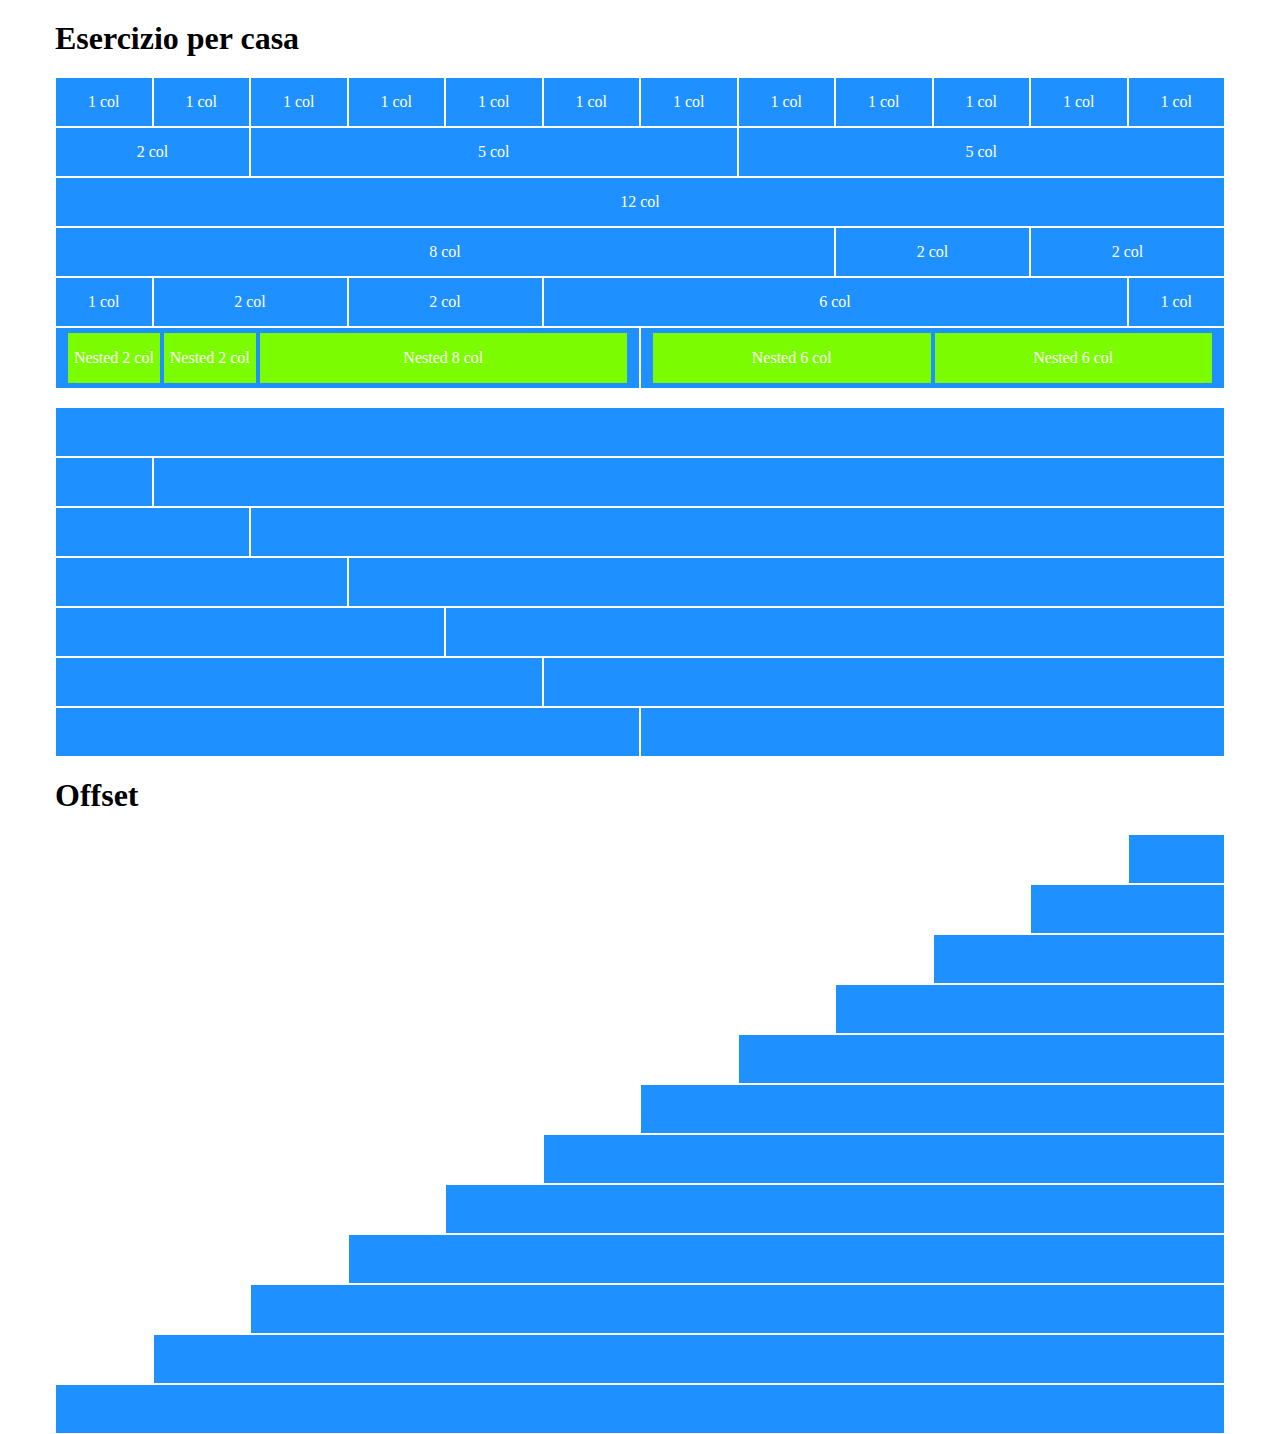
<file: index.html>
<!DOCTYPE html>
<html lang="en">
<head>
    <meta charset="UTF-8">
    <meta http-equiv="X-UA-Compatible" content="IE=edge">
    <meta name="viewport" content="width=device-width, initial-scale=1.0">
    <title>12Bool</title>

    <link rel="stylesheet" href="./css/12bool.css">
    <link rel="stylesheet" href="./css/style.css">
</head>

<body>
    <div class="container">
        <h1>Esercizio per casa</h1>
        <div class="row">
            <div class="col-xs-1 col-sm-1 col-md-1 col-lg-1 box blue">1 col</div>
            <div class="col-xs-1 col-sm-1 col-md-1 col-lg-1 box blue">1 col</div>
            <div class="col-xs-1 col-sm-1 col-md-1 col-lg-1 box blue">1 col</div>
            <div class="col-xs-1 col-sm-1 col-md-1 col-lg-1 box blue">1 col</div>
            <div class="col-xs-1 col-sm-1 col-md-1 col-lg-1 box blue">1 col</div>
            <div class="col-xs-1 col-sm-1 col-md-1 col-lg-1 box blue">1 col</div>
            <div class="col-xs-1 col-sm-1 col-md-1 col-lg-1 box blue">1 col</div>
            <div class="col-xs-1 col-sm-1 col-md-1 col-lg-1 box blue">1 col</div>
            <div class="col-xs-1 col-sm-1 col-md-1 col-lg-1 box blue">1 col</div>
            <div class="col-xs-1 col-sm-1 col-md-1 col-lg-1 box blue">1 col</div>
            <div class="col-xs-1 col-sm-1 col-md-1 col-lg-1 box blue">1 col</div>
            <div class="col-xs-1 col-sm-1 col-md-1 col-lg-1 box blue">1 col</div>
        </div>

        <div class="row">
            <div class="col-xs-2 col-sm-2 col-md-2 col-lg-2 box blue">2 col</div>
            <div class="col-xs-5 col-sm-5 col-md-5 col-lg-5 box blue">5 col</div>
            <div class="col-xs-5 col-sm-5 col-md-5 col-lg-5 box blue">5 col</div>
        </div>

        <div class="row">
            <div class="col-xs-12 col-sm-12 col-md-12 col-lg-12 box blue">12 col</div>
        </div>

        <div class="row">
            <div class="col-xs-8 col-sm-8 col-md-8 col-lg-8 box blue">8 col</div>
            <div class="col-xs-2 col-sm-2 col-md-2 col-lg-2 box blue">2 col</div>
            <div class="col-xs-2 col-sm-2 col-md-2 col-lg-2 box blue">2 col</div>
        </div>

        <div class="row">
            <div class="col-xs-1 col-sm-1 col-md-1 col-lg-1 box blue">1 col</div>
            <div class="col-xs-2 col-sm-2 col-md-2 col-lg-2 box blue">2 col</div>
            <div class="col-xs-2 col-sm-2 col-md-2 col-lg-2 box blue">2 col</div>
            <div class="col-xs-6 col-sm-6 col-md-6 col-lg-6 box blue">6 col</div>
            <div class="col-xs-1 col-sm-1 col-md-1 col-lg-1 box blue">1 col</div>
        </div>

        <div class="row">
            <div class="col-xs-6 col-sm-6 col-md-6 col-lg-6 box blue lasted">
                <div class="col-xs-2 col-sm-2 col-md-2 col-lg-2 box green">Nested 2 col</div>
                <div class="col-xs-2 col-sm-2 col-md-2 col-lg-2 box green">Nested 2 col</div>
                <div class="col-xs-8 col-sm-8 col-md-8 col-lg-8 box green">Nested 8 col</div>
            </div>

            <div class="col-xs-6 col-sm-6 col-md-6 col-lg-6 box blue lasted">
                <div class="col-xs-6 col-sm-6 col-md-6 col-lg-6 box green">Nested 6 col</div>
                <div class="col-xs-6 col-sm-6 col-md-6 col-lg-6 box green">Nested 6 col</div>
            </div>
        </div>

        <br>

        <div class="row">
            <div class="col-xs-12 col-sm-12 col-md-12 col-lg-12 box blue"></div>
        </div>

        <div class="row">
            <div class="col-xs-1 col-sm-1 col-md-1 col-lg-1 box blue"></div>
            <div class="col-xs-11 col-sm-11 col-md-11 col-lg-11 box blue"></div>
        </div>

        <div class="row">
            <div class="col-xs-2 col-sm-2 col-md-2 col-lg-2 box blue"></div>
            <div class="col-xs-10 col-sm-10 col-md-10 col-lg-10 box blue"></div>
        </div>

        <div class="row">
            <div class="col-xs-3 col-sm-3 col-md-3 col-lg-3 box blue"></div>
            <div class="col-xs-9 col-sm-9 col-md-9 col-lg-9 box blue"></div>
        </div>

        <div class="row">
            <div class="col-xs-4 col-sm-4 col-md-4 col-lg-4 box blue"></div>
            <div class="col-xs-8 col-sm-8 col-md-8 col-lg-8 box blue"></div>
        </div>

        <div class="row">
            <div class="col-xs-5 col-sm-5 col-md-5 col-lg-5 box blue"></div>
            <div class="col-xs-7 col-sm-7 col-md-7 col-lg-7 box blue"></div>
        </div>

        <div class="row">
            <div class="col-xs-6 col-sm-6 col-md-6 col-lg6 box blue"></div>
            <div class="col-xs-6 col-sm-6 col-md-6 col-lg-6 box blue"></div>
        </div>


        <h1>Offset</h1>

        <div class="row">
            <div class="col-xs-offset-11 col-sm-offset-11 col-md-offeset-11 col-lg-offset-11"></div>
            <div class="col-xs-1 col-sm-1 col-md-1 col-lg-1 box blue"></div>
        </div>

        <div class="row">
            <div class="col-xs-offset-10 col-sm-offset-10 col-md-offeset-10 col-lg-offset-10"></div>
            <div class="col-xs-2 col-sm-2 col-md-2 col-lg-2 box blue"></div>
        </div>

        <div class="row">
            <div class="col-xs-offset-9 col-sm-offset-9 col-md-offeset-9 col-lg-offset-9"></div>
            <div class="col-xs-3 col-sm-3 col-md-3 col-lg-3 box blue"></div>
        </div>

        <div class="row">
            <div class="col-xs-offset-8 col-sm-offset-8 col-md-offeset-8 col-lg-offset-8"></div>
            <div class="col-xs-4 col-sm-4 col-md-4 col-lg-4 box blue"></div>
        </div>

        <div class="row">
            <div class="col-xs-offset-7 col-sm-offset-7 col-md-offeset-7 col-lg-offset-7"></div>
            <div class="col-xs-5 col-sm-5 col-md-5 col-lg-5 box blue"></div>
        </div>

        <div class="row">
            <div class="col-xs-offset-6 col-sm-offset-6 col-md-offeset-6 col-lg-offset-6"></div>
            <div class="col-xs-6 col-sm-6 col-md-6 col-lg-6 box blue"></div>
        </div>

        <div class="row">
            <div class="col-xs-offset-5 col-sm-offset-5 col-md-offeset-5 col-lg-offset-5"></div>
            <div class="col-xs-7 col-sm-7 col-md-7 col-lg-7 box blue"></div>
        </div>

        <div class="row">
            <div class="col-xs-offset-4 col-sm-offset-4 col-md-offeset-4 col-lg-offset-4"></div>
            <div class="col-xs-8 col-sm-8 col-md-8 col-lg-8 box blue"></div>
        </div>

        <div class="row">
            <div class="col-xs-offset-3 col-sm-offset-3 col-md-offeset-3 col-lg-offset-3"></div>
            <div class="col-xs-9 col-sm-9 col-md-9 col-lg-9 box blue"></div>
        </div>

        <div class="row">
            <div class="col-xs-offset-2 col-sm-offset-2 col-md-offeset-2 col-lg-offset-2"></div>
            <div class="col-xs-10 col-sm-10 col-md-10 col-lg-10 box blue"></div>
        </div>

        <div class="row">
            <div class="col-xs-offset-1 col-sm-offset-1 col-md-offeset-1 col-lg-offset-1"></div>
            <div class="col-xs-11 col-sm-11 col-md-11 col-lg-11 box blue"></div>
        </div>

        <div class="row">
            <div class="col-xs-12 col-sm-12 col-md-12 col-lg-12 box blue"></div>
        </div>
    </div>
</body>
</html>
</file>
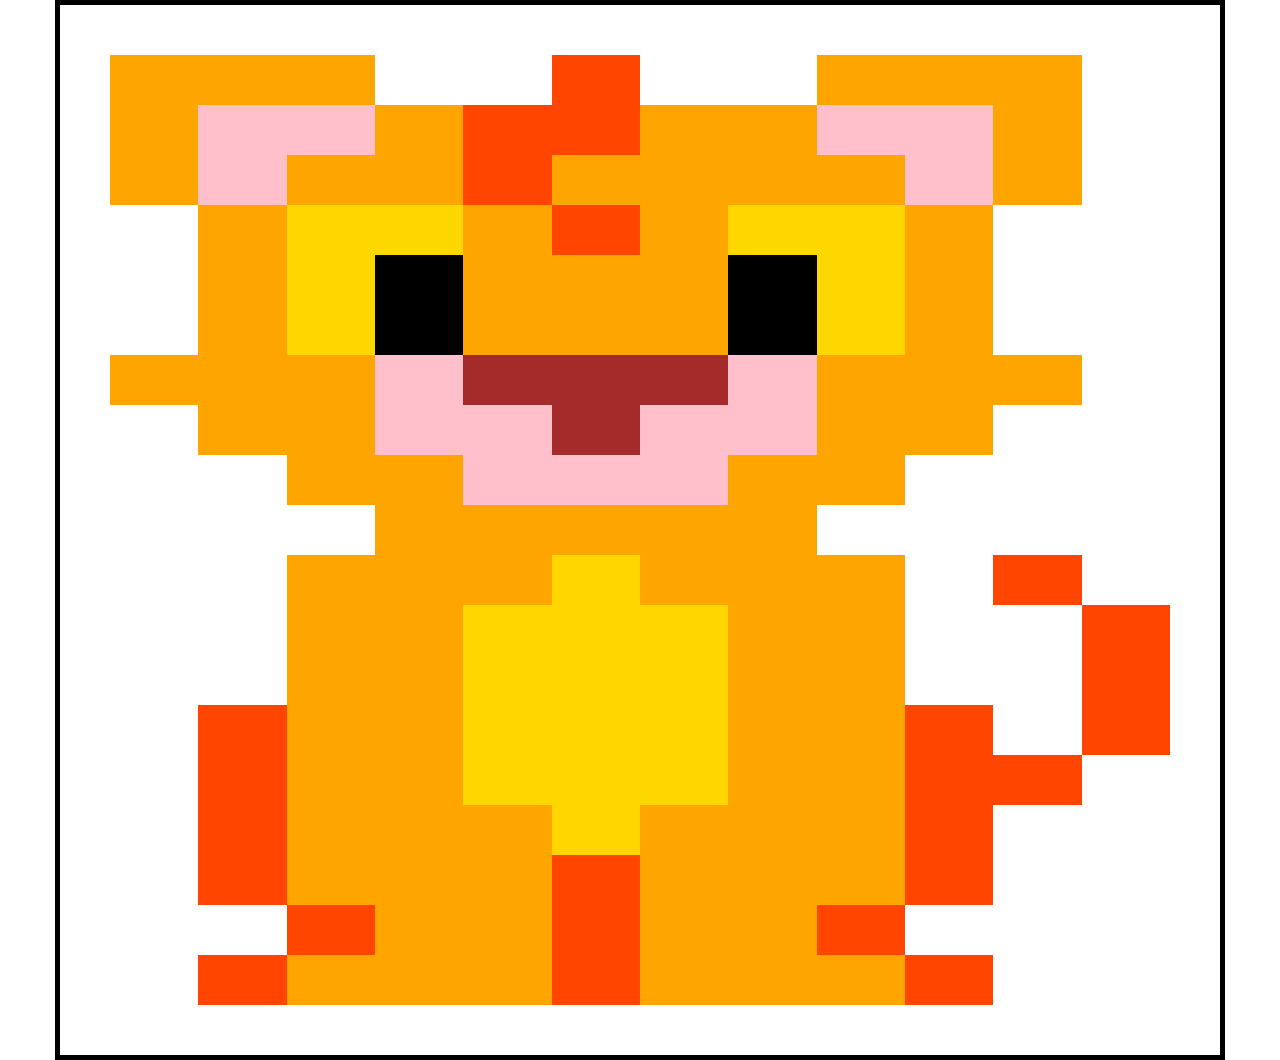
<file: bonus-2/index-bonus-2.html>
<!DOCTYPE html>
<html lang="en">
<head>
    <meta charset="UTF-8">
    <meta http-equiv="X-UA-Compatible" content="IE=edge">
    <meta name="viewport" content="width=device-width, initial-scale=1.0">
    <title>Pixel Art 2</title>

    <link rel="stylesheet" href="../css/12bool.css">
    <link rel="stylesheet" href="./css/style-bonus-2.css">
</head>
<body>

    <div class="container">

        <div class="row">
            <div class="col-xs-3 col-sm-3 col-md-3 col-lg-3 box color-orange"></div>
            <div class="col-xs-offset-2 col-sm-offset-2 col-md-offset-2 col-lg-offset-2"></div>
            <div class="col-xs-1 col-sm-1 col-md-1 col-lg-1 box color-orangered"></div>
            <div class="col-xs-offset-2 col-sm-offset-2 col-md-offset-2 col-lg-offset-2"></div>
            <div class="col-xs-3 col-sm-3 col-md-3 col-lg-3 box color-orange"></div>
        </div>

        <div class="row">
            <div class="col-xs-1 col-sm-1 col-md-1 col-lg-1 box color-orange"></div>
            <div class="col-xs-2 col-sm-2 col-md-2 col-lg-2 box color-pink"></div>
            <div class="col-xs-1 col-sm-1 col-md-1 col-lg-1 box color-orange"></div>
            <div class="col-xs-2 col-sm-2 col-md-2 col-lg-2 box color-orangered"></div>
            <div class="col-xs-2 col-sm-2 col-md-2 col-lg-2 box color-orange"></div>
            <div class="col-xs-2 col-sm-2 col-md-2 col-lg-2 box color-pink"></div>
            <div class="col-xs-1 col-sm-1 col-md-1 col-lg-1 box color-orange"></div>
        </div>

        <div class="row">
            <div class="col-xs-1 col-sm-1 col-md-1 col-lg-1 box color-orange"></div>
            <div class="col-xs-1 col-sm-1 col-md-1 col-lg-1 box color-pink"></div>
            <div class="col-xs-2 col-sm-2 col-md-2 col-lg-2 box color-orange"></div>
            <div class="col-xs-1 col-sm-1 col-md-1 col-lg-1 box color-orangered"></div>
            <div class="col-xs-4 col-sm-4 col-md-4 col-lg-4 box color-orange"></div>
            <div class="col-xs-1 col-sm-1 col-md-1 col-lg-1 box color-pink"></div>
            <div class="col-xs-1 col-sm-1 col-md-1 col-lg-1 box color-orange"></div>
        </div>

        <div class="row">
            <div class="col-xs-offset-1 col-sm-offset-1 col-md-offset-1 col-lg-offset-1"></div>
            <div class="col-xs-1 col-sm-1 col-md-1 col-lg-1 box color-orange"></div>
            <div class="col-xs-2 col-sm-2 col-md-2 col-lg-2 box color-yellow"></div>
            <div class="col-xs-1 col-sm-1 col-md-1 col-lg-1 box color-orange"></div>
            <div class="col-xs-1 col-sm-1 col-md-1 col-lg-1 box color-orangered"></div>
            <div class="col-xs-1 col-sm-1 col-md-1 col-lg-1 box color-orange"></div>
            <div class="col-xs-2 col-sm-2 col-md-2 col-lg-2 box color-yellow"></div>
            <div class="col-xs-1 col-sm-1 col-md-1 col-lg-1 box color-orange"></div>
        </div>

        <div class="row">
            <div class="col-xs-offset-1 col-sm-offset-1 col-md-offset-1 col-lg-offset-1"></div>
            <div class="col-xs-1 col-sm-1 col-md-1 col-lg-1 box color-orange"></div>
            <div class="col-xs-1 col-sm-1 col-md-1 col-lg-1 box color-yellow"></div>
            <div class="col-xs-1 col-sm-1 col-md-1 col-lg-1 box color-black"></div>
            <div class="col-xs-3 col-sm-3 col-md-3 col-lg-3 box color-orange"></div>
            <div class="col-xs-1 col-sm-1 col-md-1 col-lg-1 box color-black"></div>
            <div class="col-xs-1 col-sm-1 col-md-1 col-lg-1 box color-yellow"></div>
            <div class="col-xs-1 col-sm-1 col-md-1 col-lg-1 box color-orange"></div>
        </div>

        <div class="row">
            <div class="col-xs-offset-1 col-sm-offset-1 col-md-offset-1 col-lg-offset-1"></div>
            <div class="col-xs-1 col-sm-1 col-md-1 col-lg-1 box color-orange"></div>
            <div class="col-xs-1 col-sm-1 col-md-1 col-lg-1 box color-yellow"></div>
            <div class="col-xs-1 col-sm-1 col-md-1 col-lg-1 box color-black"></div>
            <div class="col-xs-3 col-sm-3 col-md-3 col-lg-3 box color-orange"></div>
            <div class="col-xs-1 col-sm-1 col-md-1 col-lg-1 box color-black"></div>
            <div class="col-xs-1 col-sm-1 col-md-1 col-lg-1 box color-yellow"></div>
            <div class="col-xs-1 col-sm-1 col-md-1 col-lg-1 box color-orange"></div>
        </div>

        <div class="row">
            <div class="col-xs-3 col-sm-3 col-md-3 col-lg-3 box color-orange"></div>
            <div class="col-xs-1 col-sm-1 col-md-1 col-lg-1 box color-pink"></div>
            <div class="col-xs-3 col-sm-3 col-md-3 col-lg-3 box color-brown"></div>
            <div class="col-xs-1 col-sm-1 col-md-1 col-lg-1 box color-pink"></div>
            <div class="col-xs-3 col-sm-3 col-md-3 col-lg-3 box color-orange"></div>
        </div>

        <div class="row">
            <div class="col-xs-offset-1 col-sm-offset-1 col-md-offset-1 col-lg-offset-1"></div>
            <div class="col-xs-2 col-sm-2 col-md-2 col-lg-2 box color-orange"></div>
            <div class="col-xs-2 col-sm-2 col-md-2 col-lg-2 box color-pink"></div>
            <div class="col-xs-1 col-sm-1 col-md-1 col-lg-1 box color-brown"></div>
            <div class="col-xs-2 col-sm-2 col-md-2 col-lg-2 box color-pink"></div>
            <div class="col-xs-2 col-sm-2 col-md-2 col-lg-2 box color-orange"></div>
        </div>
        
        <div class="row">
            <div class="col-xs-offset-2 col-sm-offset-2 col-md-offset-2 col-lg-offset-2"></div>
            <div class="col-xs-2 col-sm-2 col-md-2 col-lg-2 box color-orange"></div>
            <div class="col-xs-3 col-sm-3 col-md-3 col-lg-3 box color-pink"></div>
            <div class="col-xs-2 col-sm-2 col-md-2 col-lg-2 box color-orange"></div>
        </div>

        <div class="row">
            <div class="col-xs-offset-3 col-sm-offset-3 col-md-offset-3 col-lg-offset-3"></div>
            <div class="col-xs-5 col-sm-5 col-md-5 col-lg-5 box color-orange"></div>
        </div>

        <div class="row">
            <div class="col-xs-offset-2 col-sm-offset-2 col-md-offset-2 col-lg-offset-2"></div>
            <div class="col-xs-3 col-sm-3 col-md-3 col-lg-3 box color-orange"></div>
            <div class="col-xs-1 col-sm-1 col-md-1 col-lg-1 box color-yellow"></div>
            <div class="col-xs-3 col-sm-3 col-md-3 col-lg-3 box color-orange"></div>
            <div class="col-xs-offset-1 col-sm-offset-1 col-md-offset-1 col-lg-offset-1"></div>
            <div class="col-xs-1 col-sm-1 col-md-1 col-lg-1 box color-orangered"></div>
        </div>

        <div class="row">
            <div class="col-xs-offset-2 col-sm-offset-2 col-md-offset-2 col-lg-offset-2"></div>
            <div class="col-xs-2 col-sm-2 col-md-2 col-lg-2 box color-orange"></div>
            <div class="col-xs-3 col-sm-3 col-md-3 col-lg-3 box color-yellow"></div>
            <div class="col-xs-2 col-sm-2 col-md-2 col-lg-2 box color-orange"></div>
            <div class="col-xs-offset-2 col-sm-offset-2 col-md-offset-2 col-lg-offset-2"></div>
            <div class="col-xs-1 col-sm-1 col-md-1 col-lg-1 box color-orangered"></div>
        </div>

        <div class="row">
            <div class="col-xs-offset-2 col-sm-offset-2 col-md-offset-2 col-lg-offset-2"></div>
            <div class="col-xs-2 col-sm-2 col-md-2 col-lg-2 box color-orange"></div>
            <div class="col-xs-3 col-sm-3 col-md-3 col-lg-3 box color-yellow"></div>
            <div class="col-xs-2 col-sm-2 col-md-2 col-lg-2 box color-orange"></div>
            <div class="col-xs-offset-2 col-sm-offset-2 col-md-offset-2 col-lg-offset-2"></div>
            <div class="col-xs-1 col-sm-1 col-md-1 col-lg-1 box color-orangered"></div>
        </div>

        <div class="row">
            <div class="col-xs-offset-1 col-sm-offset-1 col-md-offset-1 col-lg-offset-1"></div>
            <div class="col-xs-1 col-sm-1 col-md-1 col-lg-1 box color-orangered"></div>
            <div class="col-xs-2 col-sm-2 col-md-2 col-lg-2 box color-orange"></div>
            <div class="col-xs-3 col-sm-3 col-md-3 col-lg-3 box color-yellow"></div>
            <div class="col-xs-2 col-sm-2 col-md-2 col-lg-2 box color-orange"></div>
            <div class="col-xs-1 col-sm-1 col-md-1 col-lg-1 box color-orangered"></div>
            <div class="col-xs-offset-1 col-sm-offset-1 col-md-offset-1 col-lg-offset-1"></div>
            <div class="col-xs-1 col-sm-1 col-md-1 col-lg-1 box color-orangered"></div>
        </div>

        <div class="row">
            <div class="col-xs-offset-1 col-sm-offset-1 col-md-offset-1 col-lg-offset-1"></div>
            <div class="col-xs-1 col-sm-1 col-md-1 col-lg-1 box color-orangered"></div>
            <div class="col-xs-2 col-sm-2 col-md-2 col-lg-2 box color-orange"></div>
            <div class="col-xs-3 col-sm-3 col-md-3 col-lg-3 box color-yellow"></div>
            <div class="col-xs-2 col-sm-2 col-md-2 col-lg-2 box color-orange"></div>
            <div class="col-xs-2 col-sm-2 col-md-2 col-lg-2 box color-orangered"></div>
        </div>

        <div class="row">
            <div class="col-xs-offset-1 col-sm-offset-1 col-md-offset-1 col-lg-offset-1"></div>
            <div class="col-xs-1 col-sm-1 col-md-1 col-lg-1 box color-orangered"></div>
            <div class="col-xs-3 col-sm-3 col-md-3 col-lg-3 box color-orange"></div>
            <div class="col-xs-1 col-sm-1 col-md-1 col-lg-1 box color-yellow"></div>
            <div class="col-xs-3 col-sm-3 col-md-3 col-lg-3 box color-orange"></div>
            <div class="col-xs-1 col-sm-1 col-md-1 col-lg-1 box color-orangered"></div>
        </div>

        <div class="row">
            <div class="col-xs-offset-1 col-sm-offset-1 col-md-offset-1 col-lg-offset-1"></div>
            <div class="col-xs-1 col-sm-1 col-md-1 col-lg-1 box color-orangered"></div>
            <div class="col-xs-3 col-sm-3 col-md-3 col-lg-3 box color-orange"></div>
            <div class="col-xs-1 col-sm-1 col-md-1 col-lg-1 box color-orangered"></div>
            <div class="col-xs-3 col-sm-3 col-md-3 col-lg-3 box color-orange"></div>
            <div class="col-xs-1 col-sm-1 col-md-1 col-lg-1 box color-orangered"></div>
        </div>

        <div class="row">
            <div class="col-xs-offset-2 col-sm-offset-2 col-md-offset-2 col-lg-offset-2"></div>
            <div class="col-xs-1 col-sm-1 col-md-1 col-lg-1 box color-orangered"></div>
            <div class="col-xs-2 col-sm-2 col-md-2 col-lg-2 box color-orange"></div>
            <div class="col-xs-1 col-sm-1 col-md-1 col-lg-1 box color-orangered"></div>
            <div class="col-xs-2 col-sm-2 col-md-2 col-lg-2 box color-orange"></div>
            <div class="col-xs-1 col-sm-1 col-md-1 col-lg-1 box color-orangered"></div>
        </div>

        <div class="row">
            <div class="col-xs-offset-1 col-sm-offset-1 col-md-offset-1 col-lg-offset-1"></div>
            <div class="col-xs-1 col-sm-1 col-md-1 col-lg-1 box color-orangered"></div>
            <div class="col-xs-3 col-sm-3 col-md-3 col-lg-3 box color-orange"></div>
            <div class="col-xs-1 col-sm-1 col-md-1 col-lg-1 box color-orangered"></div>
            <div class="col-xs-3 col-sm-3 col-md-3 col-lg-3 box color-orange"></div>
            <div class="col-xs-1 col-sm-1 col-md-1 col-lg-1 box color-orangered"></div>
        </div>
    </div>
</body>
</html>
</file>
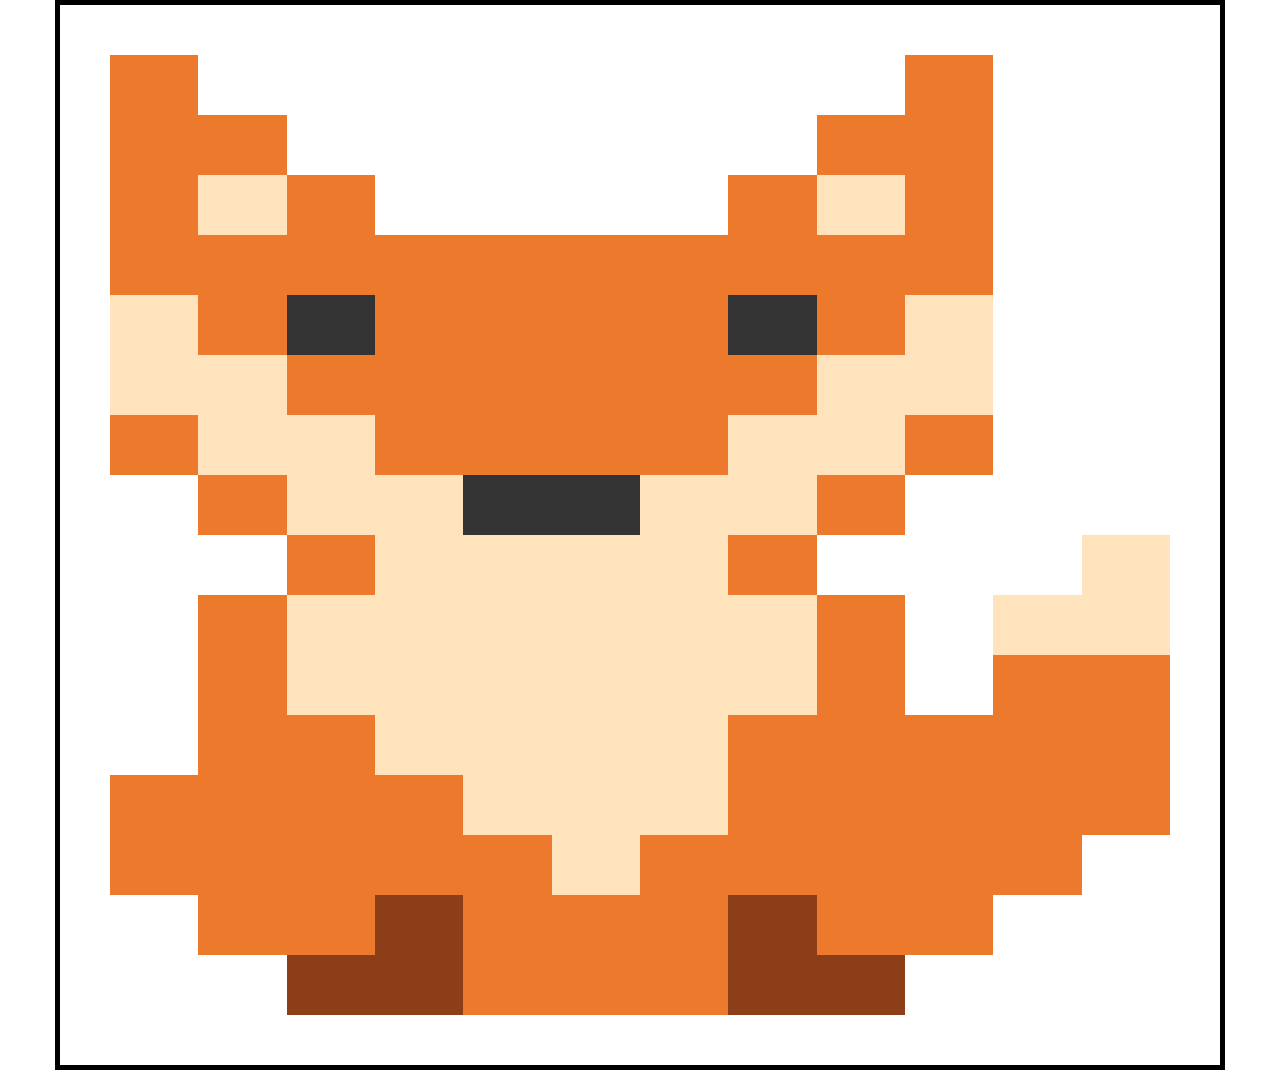
<file: bonus-3/index-bonus-3.html>
<!DOCTYPE html>
<html lang="en">
<head>
    <meta charset="UTF-8">
    <meta http-equiv="X-UA-Compatible" content="IE=edge">
    <meta name="viewport" content="width=device-width, initial-scale=1.0">
    <title>Pixel Art 3</title>

    <link rel="stylesheet" href="../css/12bool.css">
    <link rel="stylesheet" href="./css/style-bonus-3.css">
</head>
<body>

    <div class="container">

        <div class="row">
            <div class="col-xs-1 col-sm-1 col-md-1 col-lg-1 box color-orange"></div>
            <div class="col-xs-offset-8 col-sm-offset-8 col-md-offset-8 col-lg-offset-8"></div>
            <div class="col-xs-1 col-sm-1 col-md-1 col-lg-1 box color-orange"></div>
            <div class="col-xs-offset-2 col-sm-offset-2 col-md-offset-2 col-lg-offset-2"></div>

            <div class="col-xs-2 col-sm-2 col-md-2 col-lg-2 box color-orange"></div>
            <div class="col-xs-offset-6 col-sm-offset-6 col-md-offset-6 col-lg-offset-6"></div>
            <div class="col-xs-2 col-sm-2 col-md-2 col-lg-2 box color-orange"></div>
            <div class="col-xs-offset-2 col-sm-offset-2 col-md-offset-2 col-lg-offset-2"></div>

            <div class="col-xs-1 col-sm-1 col-md-1 col-lg-1 box color-orange"></div>
            <div class="col-xs-1 col-sm-1 col-md-1 col-lg-1 box color-beige"></div>
            <div class="col-xs-1 col-sm-1 col-md-1 col-lg-1 box color-orange"></div>
            <div class="col-xs-offset-4 col-sm-offset-4 col-md-offset-4 col-lg-offset-4"></div>
            <div class="col-xs-1 col-sm-1 col-md-1 col-lg-1 box color-orange"></div>
            <div class="col-xs-1 col-sm-1 col-md-1 col-lg-1 box color-beige"></div>
            <div class="col-xs-1 col-sm-1 col-md-1 col-lg-1 box color-orange"></div>
            <div class="col-xs-offset-2 col-sm-offset-2 col-md-offset-2 col-lg-offset-2"></div>
            
            <div class="col-xs-10 col-sm-10 col-md-10 col-lg-10 box color-orange"></div>
            <div class="col-xs-offset-2 col-sm-offset-2 col-md-offset-2 col-lg-offset-2"></div>

            <div class="col-xs-1 col-sm-1 col-md-1 col-lg-1 box color-beige"></div>
            <div class="col-xs-1 col-sm-1 col-md-1 col-lg-1 box color-orange"></div>
            <div class="col-xs-1 col-sm-1 col-md-1 col-lg-1 box color-black"></div>
            <div class="col-xs-4 col-sm-4 col-md-4 col-lg-4 box color-orange"></div>
            <div class="col-xs-1 col-sm-1 col-md-1 col-lg-1 box color-black"></div>
            <div class="col-xs-1 col-sm-1 col-md-1 col-lg-1 box color-orange"></div>
            <div class="col-xs-1 col-sm-1 col-md-1 col-lg-1 box color-beige"></div>
            <div class="col-xs-offset-2 col-sm-offset-2 col-md-offset-2 col-lg-offset-2"></div>

            <div class="col-xs-2 col-sm-2 col-md-2 col-lg-2 box color-beige"></div>
            <div class="col-xs-6 col-sm-6 col-md-6 col-lg-6 box color-orange"></div>
            <div class="col-xs-2 col-sm-2 col-md-2 col-lg-2 box color-beige"></div>
            <div class="col-xs-offset-2 col-sm-offset-2 col-md-offset-2 col-lg-offset-2"></div>

            <div class="col-xs-1 col-sm-1 col-md-1 col-lg-1 box color-orange"></div>
            <div class="col-xs-2 col-sm-2 col-md-2 col-lg-2 box color-beige"></div>
            <div class="col-xs-4 col-sm-4 col-md-4 col-lg-4 box color-orange"></div>
            <div class="col-xs-2 col-sm-2 col-md-2 col-lg-2 box color-beige"></div>
            <div class="col-xs-1 col-sm-1 col-md-1 col-lg-1 box color-orange"></div>
            <div class="col-xs-offset-2 col-sm-offset-2 col-md-offset-2 col-lg-offset-2"></div>
            
            <div class="col-xs-offset-1 col-sm-offset-1 col-md-offset-1 col-lg-offset-1"></div>
            <div class="col-xs-1 col-sm-1 col-md-1 col-lg-1 box color-orange"></div>
            <div class="col-xs-2 col-sm-2 col-md-2 col-lg-2 box color-beige"></div>
            <div class="col-xs-2 col-sm-2 col-md-2 col-lg-2 box color-black"></div>
            <div class="col-xs-2 col-sm-2 col-md-2 col-lg-2 box color-beige"></div>
            <div class="col-xs-1 col-sm-1 col-md-1 col-lg-1 box color-orange"></div>
            <div class="col-xs-offset-3 col-sm-offset-3 col-md-offset-3 col-lg-offset-3"></div>

            <div class="col-xs-offset-2 col-sm-offset-2 col-md-offset-2 col-lg-offset-2"></div>
            <div class="col-xs-1 col-sm-1 col-md-1 col-lg-1 box color-orange"></div>
            <div class="col-xs-4 col-sm-4 col-md-4 col-lg-4 box color-beige"></div>
            <div class="col-xs-1 col-sm-1 col-md-1 col-lg-1 box color-orange"></div>
            <div class="col-xs-offset-3 col-sm-offset-3 col-md-offset-3 col-lg-offset-3"></div>
            <div class="col-xs-1 col-sm-1 col-md-1 col-lg-1 box color-beige"></div>

            <div class="col-xs-offset-1 col-sm-offset-1 col-md-offset-1 col-lg-offset-1"></div>
            <div class="col-xs-1 col-sm-1 col-md-1 col-lg-1 box color-orange"></div>
            <div class="col-xs-6 col-sm-6 col-md-6 col-lg-6 box color-beige"></div>
            <div class="col-xs-1 col-sm-1 col-md-1 col-lg-1 box color-orange"></div>
            <div class="col-xs-offset-1 col-sm-offset-1 col-md-offset-1 col-lg-offset-1"></div>
            <div class="col-xs-2 col-sm-2 col-md-2 col-lg-2 box color-beige"></div>

            <div class="col-xs-offset-1 col-sm-offset-1 col-md-offset-1 col-lg-offset-1"></div>
            <div class="col-xs-1 col-sm-1 col-md-1 col-lg-1 box color-orange"></div>
            <div class="col-xs-6 col-sm-6 col-md-6 col-lg-6 box color-beige"></div>
            <div class="col-xs-1 col-sm-1 col-md-1 col-lg-1 box color-orange"></div>
            <div class="col-xs-offset-1 col-sm-offset-1 col-md-offset-1 col-lg-offset-1"></div>
            <div class="col-xs-2 col-sm-2 col-md-2 col-lg-2 box color-orange"></div>
            
            <div class="col-xs-offset-1 col-sm-offset-1 col-md-offset-1 col-lg-offset-1"></div>
            <div class="col-xs-2 col-sm-2 col-md-2 col-lg-2 box color-orange"></div>
            <div class="col-xs-4 col-sm-4 col-md-4 col-lg-4 box color-beige"></div>
            <div class="col-xs-2 col-sm-2 col-md-2 col-lg-2 box color-orange"></div>
            <div class="col-xs-3 col-sm-3 col-md-3 col-lg-3 box color-orange"></div>
            
            <div class="col-xs-4 col-sm-4 col-md-4 col-lg-4 box color-orange"></div>
            <div class="col-xs-3 col-sm-3 col-md-3 col-lg-3 box color-beige"></div>
            <div class="col-xs-5 col-sm-5 col-md-5 col-lg-5 box color-orange"></div>

            <div class="col-xs-5 col-sm-5 col-md-5 col-lg-5 box color-orange"></div>
            <div class="col-xs-1 col-sm-1 col-md-1 col-lg-1 box color-beige"></div>
            <div class="col-xs-5 col-sm-5 col-md-5 col-lg-5 box color-orange"></div>
            <div class="col-xs-offset-1 col-sm-offset-1 col-md-offset-1 col-lg-offset-1"></div>

            <div class="col-xs-offset-1 col-sm-offset-1 col-md-offset-1 col-lg-offset-1"></div>
            <div class="col-xs-2 col-sm-2 col-md-2 col-lg-2 box color-orange"></div>
            <div class="col-xs-1 col-sm-1 col-md-1 col-lg-1 box color-brown"></div>
            <div class="col-xs-3 col-sm-3 col-md-3 col-lg-3 box color-orange"></div>
            <div class="col-xs-1 col-sm-1 col-md-1 col-lg-1 box color-brown"></div>
            <div class="col-xs-2 col-sm-2 col-md-2 col-lg-2 box color-orange"></div>
            <div class="col-xs-offset-2 col-sm-offset-2 col-md-offset-2 col-lg-offset-2"></div>

            <div class="col-xs-offset-2 col-sm-offset-2 col-md-offset-2 col-lg-offset-2"></div>
            <div class="col-xs-2 col-sm-2 col-md-2 col-lg-2 box color-brown"></div>
            <div class="col-xs-3 col-sm-3 col-md-3 col-lg-3 box color-orange"></div>
            <div class="col-xs-2 col-sm-2 col-md-2 col-lg-2 box color-brown"></div>

        </div>
    </div> 
</body>
</html>
</file>
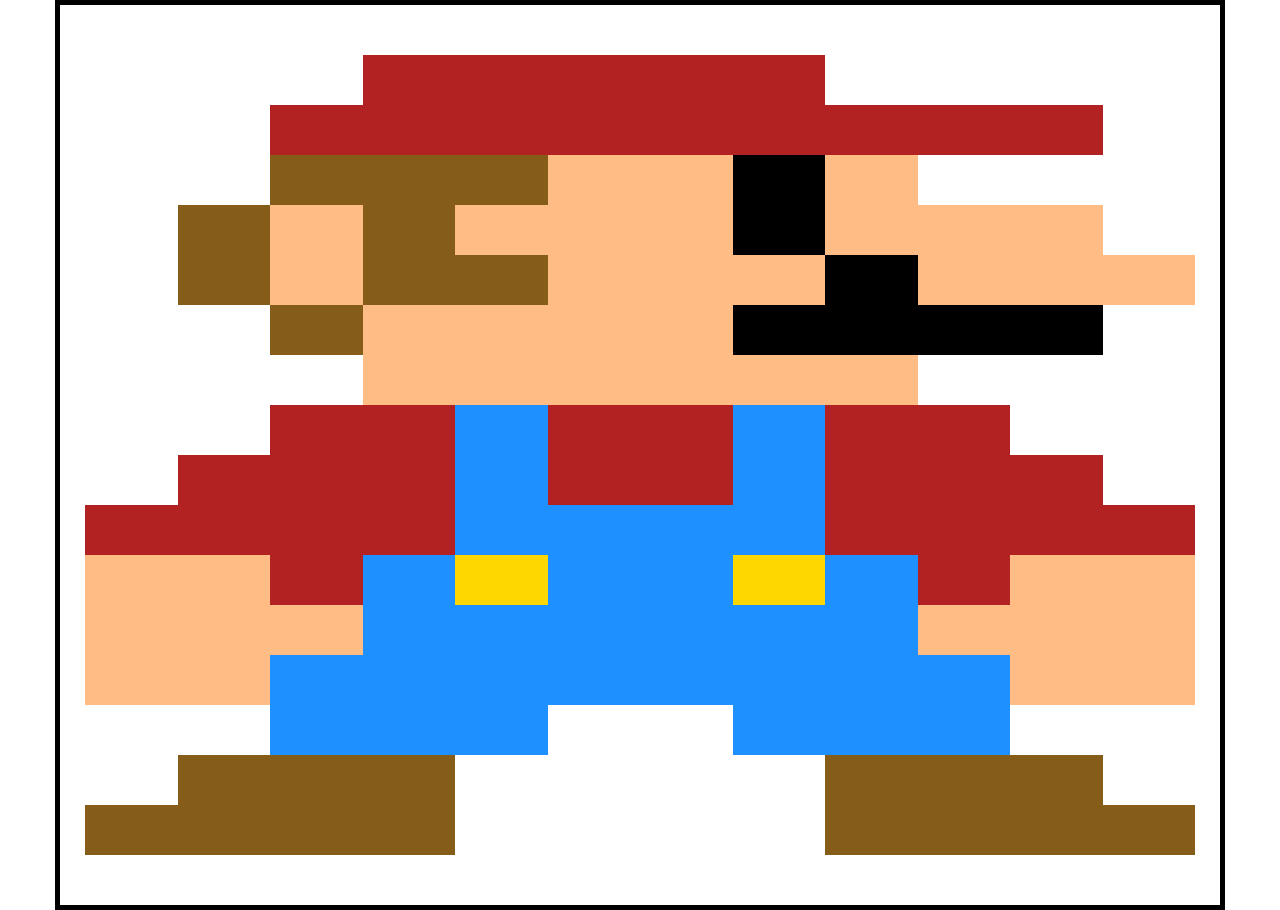
<file: bonus/index-bonus.html>
<!DOCTYPE html>
<html lang="en">
<head>
    <meta charset="UTF-8">
    <meta http-equiv="X-UA-Compatible" content="IE=edge">
    <meta name="viewport" content="width=device-width, initial-scale=1.0">
    <title>Pixel Art</title>

    <link rel="stylesheet" href="../css/12bool.css">
    <link rel="stylesheet" href="./css/style-bonus.css">
</head>
<body>

    <div class="container">

        <div class="row">
            <div class="col-xs-offset-3 col-sm-offset-3 col-md-offset-3 col-lg-offset-3"></div>
            <div class="col-xs-5 col-sm-5 col-md-5 col-lg-5 box color-red"></div>
        </div>

        <div class="row">
            <div class="col-xs-offset-2 col-sm-offset-2 col-md-offset-2 col-lg-offset-2"></div>
            <div class="col-xs-9 col-sm-9 col-md-9 col-lg-9 box color-red"></div>
        </div>

        <div class="row">
            <div class="col-xs-offset-2 col-sm-offset-2 col-md-offset-2 col-lg-offset-2"></div>
            <div class="col-xs-3 col-sm-3 col-md-3 col-lg-3 box color-brown"></div>
            <div class="col-xs-2 col-sm-2 col-md-2 col-lg-2 box color-skin"></div>
            <div class="col-xs-1 col-sm-1 col-md-1 col-lg-1 box color-black"></div>
            <div class="col-xs-1 col-sm-1 col-md-1 col-lg-1 box color-skin"></div>
        </div>

        <div class="row">
            <div class="col-xs-offset-1 col-sm-offset-1 col-md-offset-1 col-lg-offset-1"></div>
            <div class="col-xs-1 col-sm-1 col-md-1 col-lg-1 box color-brown"></div>
            <div class="col-xs-1 col-sm-1 col-md-1 col-lg-1 box color-skin"></div>
            <div class="col-xs-1 col-sm-1 col-md-1 col-lg-1 box color-brown"></div>
            <div class="col-xs-3 col-sm-3 col-md-3 col-lg-3 box color-skin"></div>
            <div class="col-xs-1 col-sm-1 col-md-1 col-lg-1 box color-black"></div>
            <div class="col-xs-3 col-sm-3 col-md-3 col-lg-3 box color-skin"></div>
        </div>

        <div class="row">
            <div class="col-xs-offset-1 col-sm-offset-1 col-md-offset-1 col-lg-offset-1"></div>
            <div class="col-xs-1 col-sm-1 col-md-1 col-lg-1 box color-brown"></div>
            <div class="col-xs-1 col-sm-1 col-md-1 col-lg-1 box color-skin"></div>
            <div class="col-xs-2 col-sm-2 col-md-2 col-lg-2 box color-brown"></div>
            <div class="col-xs-3 col-sm-3 col-md-3 col-lg-3 box color-skin"></div>
            <div class="col-xs-1 col-sm-1 col-md-1 col-lg-1 box color-black"></div>
            <div class="col-xs-3 col-sm-3 col-md-3 col-lg-3 box color-skin"></div>
        </div>

        <div class="row">
            <div class="col-xs-offset-2 col-sm-offset-2 col-md-offset-2 col-lg-offset-2"></div>
            <div class="col-xs-1 col-sm-1 col-md-1 col-lg-1 box color-brown"></div>
            <div class="col-xs-4 col-sm-4 col-md-4 col-lg-4 box color-skin"></div>
            <div class="col-xs-4 col-sm-4 col-md-4 col-lg-4 box color-black"></div>
        </div>

        <div class="row">
            <div class="col-xs-offset-3 col-sm-offset-3 col-md-offset-3 col-lg-offset-3"></div>
            <div class="col-xs-6 col-sm-6 col-md-6 col-lg-6 box color-skin"></div>
        </div>

        <div class="row">
            <div class="col-xs-offset-2 col-sm-offset-2 col-md-offset-2 col-lg-offset-2"></div>
            <div class="col-xs-2 col-sm-2 col-md-2 col-lg-2 box color-red"></div>
            <div class="col-xs-1 col-sm-1 col-md-1 col-lg-1 box color-blue"></div>
            <div class="col-xs-2 col-sm-2 col-md-2 col-lg-2 box color-red"></div>
            <div class="col-xs-1 col-sm-1 col-md-1 col-lg-1 box color-blue"></div>
            <div class="col-xs-2 col-sm-2 col-md-2 col-lg-2 box color-red"></div>
        </div>

        <div class="row">
            <div class="col-xs-offset-1 col-sm-offset-1 col-md-offset-1 col-lg-offset-1"></div>
            <div class="col-xs-3 col-sm-3 col-md-3 col-lg-3 box color-red"></div>
            <div class="col-xs-1 col-sm-1 col-md-1 col-lg-1 box color-blue"></div>
            <div class="col-xs-2 col-sm-2 col-md-2 col-lg-2 box color-red"></div>
            <div class="col-xs-1 col-sm-1 col-md-1 col-lg-1 box color-blue"></div>
            <div class="col-xs-3 col-sm-3 col-md-3 col-lg-3 box color-red"></div>
        </div>

        <div class="row">
            <div class="col-xs-4 col-sm-4 col-md-4 col-lg-4 box color-red"></div>
            <div class="col-xs-4 col-sm-4 col-md-4 col-lg-4 box color-blue"></div>
            <div class="col-xs-4 col-sm-4 col-md-4 col-lg-4 box color-red"></div>
        </div>

        <div class="row">
            <div class="col-xs-2 col-sm-2 col-md-2 col-lg-2 box color-skin"></div>
            <div class="col-xs-1 col-sm-1 col-md-1 col-lg-1 box color-red"></div>
            <div class="col-xs-1 col-sm-1 col-md-1 col-lg-1 box color-blue"></div>
            <div class="col-xs-1 col-sm-1 col-md-1 col-lg-1 box color-yellow"></div>
            <div class="col-xs-2 col-sm-2 col-md-2 col-lg-2 box color-blue"></div>
            <div class="col-xs-1 col-sm-1 col-md-1 col-lg-1 box color-yellow"></div>
            <div class="col-xs-1 col-sm-1 col-md-1 col-lg-1 box color-blue"></div>
            <div class="col-xs-1 col-sm-1 col-md-1 col-lg-1 box color-red"></div>
            <div class="col-xs-2 col-sm-2 col-md-2 col-lg-2 box color-skin"></div>
        </div>

        <div class="row">
            <div class="col-xs-3 col-sm-3 col-md-3 col-lg-3 box color-skin"></div>
            <div class="col-xs-6 col-sm-6 col-md-6 col-lg-6 box color-blue"></div>
            <div class="col-xs-3 col-sm-3 col-md-3 col-lg-3 box color-skin"></div>
        </div>

        <div class="row">
            <div class="col-xs-2 col-sm-2 col-md-2 col-lg-2 box color-skin"></div>
            <div class="col-xs-8 col-sm-8 col-md-8 col-lg-8 box color-blue"></div>
            <div class="col-xs-2 col-sm-2 col-md-2 col-lg-2 box color-skin"></div>
        </div>

        <div class="row">
            <div class="col-xs-offset-2 col-sm-offset-2 col-md-offset-2 col-lg-offset-2"></div>
            <div class="col-xs-3 col-sm-3 col-md-3 col-lg-3 box color-blue"></div>
            <div class="col-xs-offset-2 col-sm-offset-2 col-md-offset-2 col-lg-offset-2"></div>
            <div class="col-xs-3 col-sm-3 col-md-3 col-lg-3 box color-blue"></div>
        </div>

        <div class="row">
            <div class="col-xs-offset-1 col-sm-offset-1 col-md-offset-1 col-lg-offset-1"></div>
            <div class="col-xs-3 col-sm-3 col-md-3 col-lg-3 box color-brown"></div>
            <div class="col-xs-offset-4 col-sm-offset-4 col-md-offset-4 col-lg-offset-4"></div>
            <div class="col-xs-3 col-sm-3 col-md-3 col-lg-3 box color-brown"></div>
        </div>

        <div class="row">
            <div class="col-xs-4 col-sm-4 col-md-4 col-lg-4 box color-brown"></div>
            <div class="col-xs-offset-4 col-sm-offset-4 col-md-offset-4 col-lg-offset-4"></div>
            <div class="col-xs-4 col-sm-4 col-md-4 col-lg-4 box color-brown"></div>
        </div>
    </div> 
</body>
</html>
</file>
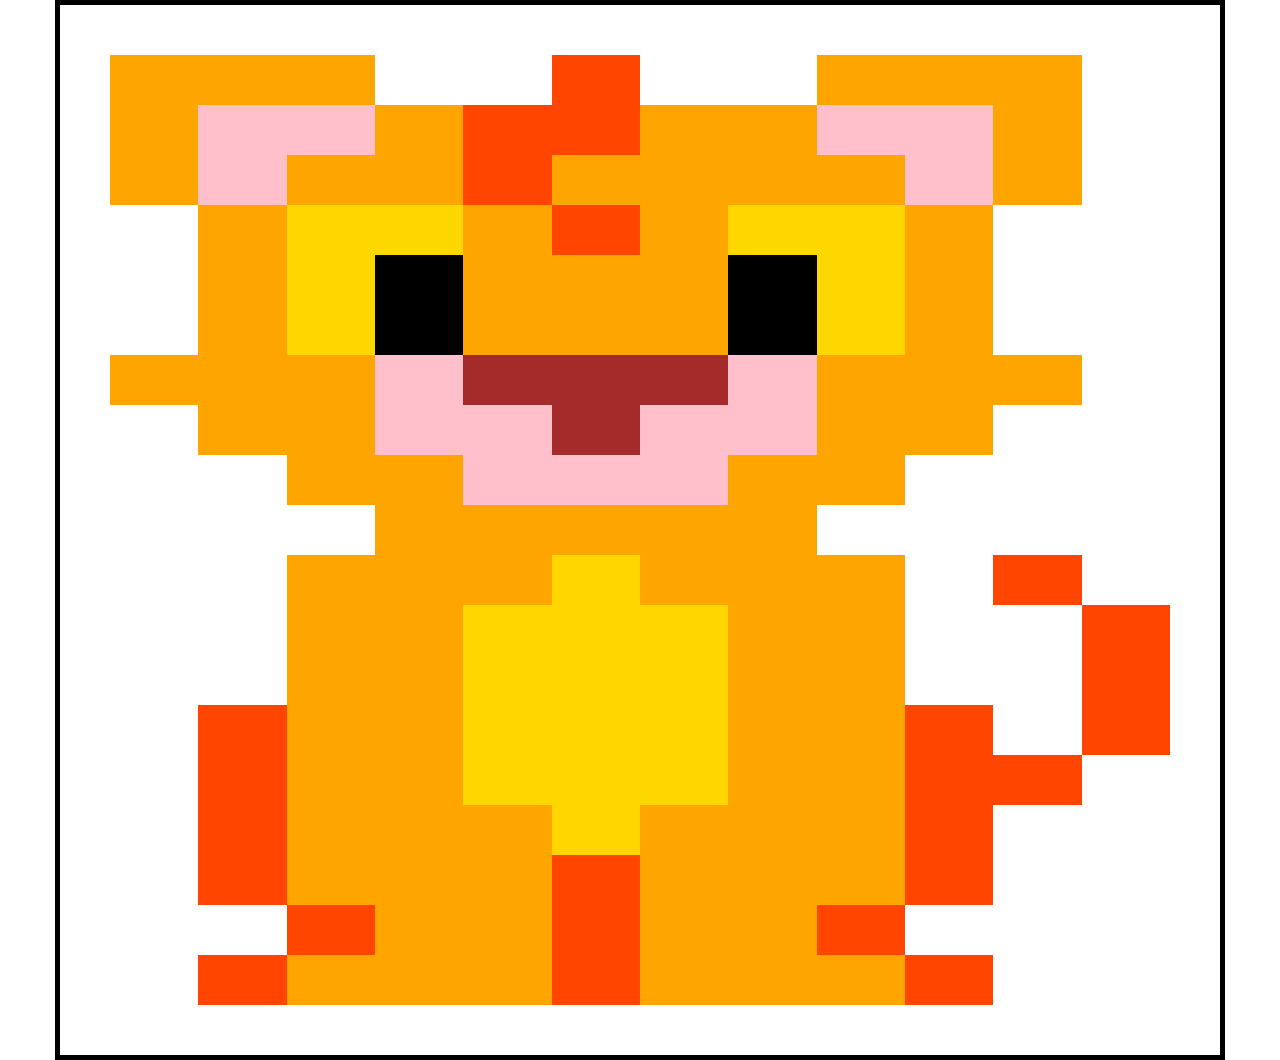
<file: css/bonus-2/index-bonus-2.html>
<!DOCTYPE html>
<html lang="en">
<head>
    <meta charset="UTF-8">
    <meta http-equiv="X-UA-Compatible" content="IE=edge">
    <meta name="viewport" content="width=device-width, initial-scale=1.0">
    <title>Pixel Art 2</title>

    <link rel="stylesheet" href="../12bool.css">
    <link rel="stylesheet" href="./css/style-bonus-2.css">
</head>
<body>

    <div class="container">

        <div class="row">
            <div class="col-xs-3 col-sm-3 col-md-3 col-lg-3 box color-orange"></div>
            <div class="col-xs-offset-2 col-sm-offset-2 col-md-offset-2 col-lg-offset-2"></div>
            <div class="col-xs-1 col-sm-1 col-md-1 col-lg-1 box color-orangered"></div>
            <div class="col-xs-offset-2 col-sm-offset-2 col-md-offset-2 col-lg-offset-2"></div>
            <div class="col-xs-3 col-sm-3 col-md-3 col-lg-3 box color-orange"></div>
        </div>

        <div class="row">
            <div class="col-xs-1 col-sm-1 col-md-1 col-lg-1 box color-orange"></div>
            <div class="col-xs-2 col-sm-2 col-md-2 col-lg-2 box color-pink"></div>
            <div class="col-xs-1 col-sm-1 col-md-1 col-lg-1 box color-orange"></div>
            <div class="col-xs-2 col-sm-2 col-md-2 col-lg-2 box color-orangered"></div>
            <div class="col-xs-2 col-sm-2 col-md-2 col-lg-2 box color-orange"></div>
            <div class="col-xs-2 col-sm-2 col-md-2 col-lg-2 box color-pink"></div>
            <div class="col-xs-1 col-sm-1 col-md-1 col-lg-1 box color-orange"></div>
        </div>

        <div class="row">
            <div class="col-xs-1 col-sm-1 col-md-1 col-lg-1 box color-orange"></div>
            <div class="col-xs-1 col-sm-1 col-md-1 col-lg-1 box color-pink"></div>
            <div class="col-xs-2 col-sm-2 col-md-2 col-lg-2 box color-orange"></div>
            <div class="col-xs-1 col-sm-1 col-md-1 col-lg-1 box color-orangered"></div>
            <div class="col-xs-4 col-sm-4 col-md-4 col-lg-4 box color-orange"></div>
            <div class="col-xs-1 col-sm-1 col-md-1 col-lg-1 box color-pink"></div>
            <div class="col-xs-1 col-sm-1 col-md-1 col-lg-1 box color-orange"></div>
        </div>

        <div class="row">
            <div class="col-xs-offset-1 col-sm-offset-1 col-md-offset-1 col-lg-offset-1"></div>
            <div class="col-xs-1 col-sm-1 col-md-1 col-lg-1 box color-orange"></div>
            <div class="col-xs-2 col-sm-2 col-md-2 col-lg-2 box color-yellow"></div>
            <div class="col-xs-1 col-sm-1 col-md-1 col-lg-1 box color-orange"></div>
            <div class="col-xs-1 col-sm-1 col-md-1 col-lg-1 box color-orangered"></div>
            <div class="col-xs-1 col-sm-1 col-md-1 col-lg-1 box color-orange"></div>
            <div class="col-xs-2 col-sm-2 col-md-2 col-lg-2 box color-yellow"></div>
            <div class="col-xs-1 col-sm-1 col-md-1 col-lg-1 box color-orange"></div>
        </div>

        <div class="row">
            <div class="col-xs-offset-1 col-sm-offset-1 col-md-offset-1 col-lg-offset-1"></div>
            <div class="col-xs-1 col-sm-1 col-md-1 col-lg-1 box color-orange"></div>
            <div class="col-xs-1 col-sm-1 col-md-1 col-lg-1 box color-yellow"></div>
            <div class="col-xs-1 col-sm-1 col-md-1 col-lg-1 box color-black"></div>
            <div class="col-xs-3 col-sm-3 col-md-3 col-lg-3 box color-orange"></div>
            <div class="col-xs-1 col-sm-1 col-md-1 col-lg-1 box color-black"></div>
            <div class="col-xs-1 col-sm-1 col-md-1 col-lg-1 box color-yellow"></div>
            <div class="col-xs-1 col-sm-1 col-md-1 col-lg-1 box color-orange"></div>
        </div>

        <div class="row">
            <div class="col-xs-offset-1 col-sm-offset-1 col-md-offset-1 col-lg-offset-1"></div>
            <div class="col-xs-1 col-sm-1 col-md-1 col-lg-1 box color-orange"></div>
            <div class="col-xs-1 col-sm-1 col-md-1 col-lg-1 box color-yellow"></div>
            <div class="col-xs-1 col-sm-1 col-md-1 col-lg-1 box color-black"></div>
            <div class="col-xs-3 col-sm-3 col-md-3 col-lg-3 box color-orange"></div>
            <div class="col-xs-1 col-sm-1 col-md-1 col-lg-1 box color-black"></div>
            <div class="col-xs-1 col-sm-1 col-md-1 col-lg-1 box color-yellow"></div>
            <div class="col-xs-1 col-sm-1 col-md-1 col-lg-1 box color-orange"></div>
        </div>

        <div class="row">
            <div class="col-xs-3 col-sm-3 col-md-3 col-lg-3 box color-orange"></div>
            <div class="col-xs-1 col-sm-1 col-md-1 col-lg-1 box color-pink"></div>
            <div class="col-xs-3 col-sm-3 col-md-3 col-lg-3 box color-brown"></div>
            <div class="col-xs-1 col-sm-1 col-md-1 col-lg-1 box color-pink"></div>
            <div class="col-xs-3 col-sm-3 col-md-3 col-lg-3 box color-orange"></div>
        </div>

        <div class="row">
            <div class="col-xs-offset-1 col-sm-offset-1 col-md-offset-1 col-lg-offset-1"></div>
            <div class="col-xs-2 col-sm-2 col-md-2 col-lg-2 box color-orange"></div>
            <div class="col-xs-2 col-sm-2 col-md-2 col-lg-2 box color-pink"></div>
            <div class="col-xs-1 col-sm-1 col-md-1 col-lg-1 box color-brown"></div>
            <div class="col-xs-2 col-sm-2 col-md-2 col-lg-2 box color-pink"></div>
            <div class="col-xs-2 col-sm-2 col-md-2 col-lg-2 box color-orange"></div>
        </div>
        
        <div class="row">
            <div class="col-xs-offset-2 col-sm-offset-2 col-md-offset-2 col-lg-offset-2"></div>
            <div class="col-xs-2 col-sm-2 col-md-2 col-lg-2 box color-orange"></div>
            <div class="col-xs-3 col-sm-3 col-md-3 col-lg-3 box color-pink"></div>
            <div class="col-xs-2 col-sm-2 col-md-2 col-lg-2 box color-orange"></div>
        </div>

        <div class="row">
            <div class="col-xs-offset-3 col-sm-offset-3 col-md-offset-3 col-lg-offset-3"></div>
            <div class="col-xs-5 col-sm-5 col-md-5 col-lg-5 box color-orange"></div>
        </div>

        <div class="row">
            <div class="col-xs-offset-2 col-sm-offset-2 col-md-offset-2 col-lg-offset-2"></div>
            <div class="col-xs-3 col-sm-3 col-md-3 col-lg-3 box color-orange"></div>
            <div class="col-xs-1 col-sm-1 col-md-1 col-lg-1 box color-yellow"></div>
            <div class="col-xs-3 col-sm-3 col-md-3 col-lg-3 box color-orange"></div>
            <div class="col-xs-offset-1 col-sm-offset-1 col-md-offset-1 col-lg-offset-1"></div>
            <div class="col-xs-1 col-sm-1 col-md-1 col-lg-1 box color-orangered"></div>
        </div>

        <div class="row">
            <div class="col-xs-offset-2 col-sm-offset-2 col-md-offset-2 col-lg-offset-2"></div>
            <div class="col-xs-2 col-sm-2 col-md-2 col-lg-2 box color-orange"></div>
            <div class="col-xs-3 col-sm-3 col-md-3 col-lg-3 box color-yellow"></div>
            <div class="col-xs-2 col-sm-2 col-md-2 col-lg-2 box color-orange"></div>
            <div class="col-xs-offset-2 col-sm-offset-2 col-md-offset-2 col-lg-offset-2"></div>
            <div class="col-xs-1 col-sm-1 col-md-1 col-lg-1 box color-orangered"></div>
        </div>

        <div class="row">
            <div class="col-xs-offset-2 col-sm-offset-2 col-md-offset-2 col-lg-offset-2"></div>
            <div class="col-xs-2 col-sm-2 col-md-2 col-lg-2 box color-orange"></div>
            <div class="col-xs-3 col-sm-3 col-md-3 col-lg-3 box color-yellow"></div>
            <div class="col-xs-2 col-sm-2 col-md-2 col-lg-2 box color-orange"></div>
            <div class="col-xs-offset-2 col-sm-offset-2 col-md-offset-2 col-lg-offset-2"></div>
            <div class="col-xs-1 col-sm-1 col-md-1 col-lg-1 box color-orangered"></div>
        </div>

        <div class="row">
            <div class="col-xs-offset-1 col-sm-offset-1 col-md-offset-1 col-lg-offset-1"></div>
            <div class="col-xs-1 col-sm-1 col-md-1 col-lg-1 box color-orangered"></div>
            <div class="col-xs-2 col-sm-2 col-md-2 col-lg-2 box color-orange"></div>
            <div class="col-xs-3 col-sm-3 col-md-3 col-lg-3 box color-yellow"></div>
            <div class="col-xs-2 col-sm-2 col-md-2 col-lg-2 box color-orange"></div>
            <div class="col-xs-1 col-sm-1 col-md-1 col-lg-1 box color-orangered"></div>
            <div class="col-xs-offset-1 col-sm-offset-1 col-md-offset-1 col-lg-offset-1"></div>
            <div class="col-xs-1 col-sm-1 col-md-1 col-lg-1 box color-orangered"></div>
        </div>

        <div class="row">
            <div class="col-xs-offset-1 col-sm-offset-1 col-md-offset-1 col-lg-offset-1"></div>
            <div class="col-xs-1 col-sm-1 col-md-1 col-lg-1 box color-orangered"></div>
            <div class="col-xs-2 col-sm-2 col-md-2 col-lg-2 box color-orange"></div>
            <div class="col-xs-3 col-sm-3 col-md-3 col-lg-3 box color-yellow"></div>
            <div class="col-xs-2 col-sm-2 col-md-2 col-lg-2 box color-orange"></div>
            <div class="col-xs-2 col-sm-2 col-md-2 col-lg-2 box color-orangered"></div>
        </div>

        <div class="row">
            <div class="col-xs-offset-1 col-sm-offset-1 col-md-offset-1 col-lg-offset-1"></div>
            <div class="col-xs-1 col-sm-1 col-md-1 col-lg-1 box color-orangered"></div>
            <div class="col-xs-3 col-sm-3 col-md-3 col-lg-3 box color-orange"></div>
            <div class="col-xs-1 col-sm-1 col-md-1 col-lg-1 box color-yellow"></div>
            <div class="col-xs-3 col-sm-3 col-md-3 col-lg-3 box color-orange"></div>
            <div class="col-xs-1 col-sm-1 col-md-1 col-lg-1 box color-orangered"></div>
        </div>

        <div class="row">
            <div class="col-xs-offset-1 col-sm-offset-1 col-md-offset-1 col-lg-offset-1"></div>
            <div class="col-xs-1 col-sm-1 col-md-1 col-lg-1 box color-orangered"></div>
            <div class="col-xs-3 col-sm-3 col-md-3 col-lg-3 box color-orange"></div>
            <div class="col-xs-1 col-sm-1 col-md-1 col-lg-1 box color-orangered"></div>
            <div class="col-xs-3 col-sm-3 col-md-3 col-lg-3 box color-orange"></div>
            <div class="col-xs-1 col-sm-1 col-md-1 col-lg-1 box color-orangered"></div>
        </div>

        <div class="row">
            <div class="col-xs-offset-2 col-sm-offset-2 col-md-offset-2 col-lg-offset-2"></div>
            <div class="col-xs-1 col-sm-1 col-md-1 col-lg-1 box color-orangered"></div>
            <div class="col-xs-2 col-sm-2 col-md-2 col-lg-2 box color-orange"></div>
            <div class="col-xs-1 col-sm-1 col-md-1 col-lg-1 box color-orangered"></div>
            <div class="col-xs-2 col-sm-2 col-md-2 col-lg-2 box color-orange"></div>
            <div class="col-xs-1 col-sm-1 col-md-1 col-lg-1 box color-orangered"></div>
        </div>

        <div class="row">
            <div class="col-xs-offset-1 col-sm-offset-1 col-md-offset-1 col-lg-offset-1"></div>
            <div class="col-xs-1 col-sm-1 col-md-1 col-lg-1 box color-orangered"></div>
            <div class="col-xs-3 col-sm-3 col-md-3 col-lg-3 box color-orange"></div>
            <div class="col-xs-1 col-sm-1 col-md-1 col-lg-1 box color-orangered"></div>
            <div class="col-xs-3 col-sm-3 col-md-3 col-lg-3 box color-orange"></div>
            <div class="col-xs-1 col-sm-1 col-md-1 col-lg-1 box color-orangered"></div>
        </div>
    </div>
</body>
</html>
</file>
<file: css/12bool.css>
.col-xs-1 {
    flex-basis: calc((100% / 12) * 1);
    max-width: calc((100% / 12) * 1);
}

.col-xs-2 {
    flex-basis: calc((100% / 12) * 2);
    max-width: calc((100% / 12) * 2);
}
.col-xs-3 {
    flex-basis: calc((100% / 12) * 3);
    max-width: calc((100% / 12) * 3);
}

.col-xs-4 {
    flex-basis: calc((100% / 12) * 4);
    max-width: calc((100% / 12) * 4);
}

.col-xs-5 {
    flex-basis: calc((100% / 12) * 5);
    max-width: calc((100% / 12) * 5);
}

.col-xs-6 {
    flex-basis: calc((100% / 12) * 6);
    max-width: calc((100% / 12) * 6);
}

.col-xs-7 {
    flex-basis: calc((100% / 12) * 7);
    max-width: calc((100% / 12) * 7);
}

.col-xs-8 {
    flex-basis: calc((100% / 12) * 8);
    max-width: calc((100% / 12) * 8);
}

.col-xs-9 {
    flex-basis: calc((100% / 12) * 9);
    max-width: calc((100% / 12) * 9);
}

.col-xs-10 {
    flex-basis: calc((100% / 12) * 10);
    max-width: calc((100% / 12) * 10);
}

.col-xs-11 {
    flex-basis: calc((100% / 12) * 11);
    max-width: calc((100% / 12) * 11);
}

.col-xs-12 {
    flex-basis: calc((100% / 12) * 12);
    max-width: calc((100% / 12) * 12);
}

/* offset */
.col-xs-offset-1 {
    margin-left: calc((100% / 12) * 1);
}

.col-xs-offset-2 {
    margin-left: calc((100% / 12) * 2);
}

.col-xs-offset-3 {
    margin-left: calc((100% / 12) * 3);
}

.col-xs-offset-4 {
    margin-left: calc((100% / 12) * 4);
}

.col-xs-offset-5 {
    margin-left: calc((100% / 12) * 5);
}

.col-xs-offset-6 {
    margin-left: calc((100% / 12) * 6);
}

.col-xs-offset-7 {
    margin-left: calc((100% / 12) * 7);
}

.col-xs-offset-8 {
    margin-left: calc((100% / 12) * 8);
}

.col-xs-offset-9 {
    margin-left: calc((100% / 12) * 9);
}

.col-xs-offset-10 {
    margin-left: calc((100% / 12) * 10);
}

.col-xs-offset-11 {
    margin-left: calc((100% / 12) * 11);
}

.col-xs-offset-12 {
    margin-left: calc((100% / 12) * 12);
}

/* responsive */

/* SMALL SCREEN */
@media screen and (min-width: 576px) {
    .col-sm-1 {
        flex-basis: calc((100% / 12) * 1);
        max-width: calc((100% / 12) * 1);
    }
    
    .col-sm-2 {
        flex-basis: calc((100% / 12) * 2);
        max-width: calc((100% / 12) * 2);
    }
    .col-sm-3 {
        flex-basis: calc((100% / 12) * 3);
        max-width: calc((100% / 12) * 3);
    }
    
    .col-sm-4 {
        flex-basis: calc((100% / 12) * 4);
        max-width: calc((100% / 12) * 4);
    }
    
    .col-sm-5 {
        flex-basis: calc((100% / 12) * 5);
        max-width: calc((100% / 12) * 5);
    }
    
    .col-sm-6 {
        flex-basis: calc((100% / 12) * 6);
        max-width: calc((100% / 12) * 6);
    }
    
    .col-sm-7 {
        flex-basis: calc((100% / 12) * 7);
        max-width: calc((100% / 12) * 7);
    }
    
    .col-sm-8 {
        flex-basis: calc((100% / 12) * 8);
        max-width: calc((100% / 12) * 8);
    }
    
    .col-sm-9 {
        flex-basis: calc((100% / 12) * 9);
        max-width: calc((100% / 12) * 9);
    }
    
    .col-sm-10 {
        flex-basis: calc((100% / 12) * 10);
        max-width: calc((100% / 12) * 10);
    }
    
    .col-sm-11 {
        flex-basis: calc((100% / 12) * 11);
        max-width: calc((100% / 12) * 11);
    }
    
    .col-sm-12 {
        flex-basis: calc((100% / 12) * 12);
        max-width: calc((100% / 12) * 12);
    }

    /* offset small screen */
    .col-sm-offset-1 {
        margin-left: calc((100% / 12) * 1);
    }
    
    .col-sm-offset-2 {
        margin-left: calc((100% / 12) * 2);
    }
    
    .col-sm-offset-3 {
        margin-left: calc((100% / 12) * 3);
    }
    
    .col-sm-offset-4 {
        margin-left: calc((100% / 12) * 4);
    }
    
    .col-sm-offset-5 {
        margin-left: calc((100% / 12) * 5);
    }
    
    .col-sm-offset-6 {
        margin-left: calc((100% / 12) * 6);
    }
    
    .col-sm-offset-7 {
        margin-left: calc((100% / 12) * 7);
    }
    
    .col-sm-offset-8 {
        margin-left: calc((100% / 12) * 8);
    }
    
    .col-sm-offset-9 {
        margin-left: calc((100% / 12) * 9);
    }
    
    .col-sm-offset-10 {
        margin-left: calc((100% / 12) * 10);
    }
    
    .col-sm-offset-11 {
        margin-left: calc((100% / 12) * 11);
    }
    
    .col-sm-offset-12 {
        margin-left: calc((100% / 12) * 12);
    }
}


/* MEDIUM SCREEN */
@media screen and (min-width: 768px) {
    .col-md-1 {
        flex-basis: calc((100% / 12) * 1);
        max-width: calc((100% / 12) * 1);
    }
    
    .col-md-2 {
        flex-basis: calc((100% / 12) * 2);
        max-width: calc((100% / 12) * 2);
    }
    .col-md-3 {
        flex-basis: calc((100% / 12) * 3);
        max-width: calc((100% / 12) * 3);
    }
    
    .col-md-4 {
        flex-basis: calc((100% / 12) * 4);
        max-width: calc((100% / 12) * 4);
    }
    
    .col-md-5 {
        flex-basis: calc((100% / 12) * 5);
        max-width: calc((100% / 12) * 5);
    }
    
    .col-md-6 {
        flex-basis: calc((100% / 12) * 6);
        max-width: calc((100% / 12) * 6);
    }
    
    .col-md-7 {
        flex-basis: calc((100% / 12) * 7);
        max-width: calc((100% / 12) * 7);
    }
    
    .col-md-8 {
        flex-basis: calc((100% / 12) * 8);
        max-width: calc((100% / 12) * 8);
    }
    
    .col-md-9 {
        flex-basis: calc((100% / 12) * 9);
        max-width: calc((100% / 12) * 9);
    }
    
    .col-md-10 {
        flex-basis: calc((100% / 12) * 10);
        max-width: calc((100% / 12) * 10);
    }
    
    .col-md-11 {
        flex-basis: calc((100% / 12) * 11);
        max-width: calc((100% / 12) * 11);
    }
    
    .col-md-12 {
        flex-basis: calc((100% / 12) * 12);
        max-width: calc((100% / 12) * 12);
    }

    /* offset medium screen */
    .col-md-offset-1 {
        margin-left: calc((100% / 12) * 1);
    }
    
    .col-md-offset-2 {
        margin-left: calc((100% / 12) * 2);
    }
    
    .col-md-offset-3 {
        margin-left: calc((100% / 12) * 3);
    }
    
    .col-md-offset-4 {
        margin-left: calc((100% / 12) * 4);
    }
    
    .col-md-offset-5 {
        margin-left: calc((100% / 12) * 5);
    }
    
    .col-md-offset-6 {
        margin-left: calc((100% / 12) * 6);
    }
    
    .col-md-offset-7 {
        margin-left: calc((100% / 12) * 7);
    }
    
    .col-md-offset-8 {
        margin-left: calc((100% / 12) * 8);
    }
    
    .col-md-offset-9 {
        margin-left: calc((100% / 12) * 9);
    }
    
    .col-md-offset-10 {
        margin-left: calc((100% / 12) * 10);
    }
    
    .col-md-offset-11 {
        margin-left: calc((100% / 12) * 11);
    }
    
    .col-md-offset-12 {
        margin-left: calc((100% / 12) * 12);
    }
}

/* LARGE SCREEN */
@media screen and (min-width: 992px) {
    .col-lg-1 {
        flex-basis: calc((100% / 12) * 1);
        max-width: calc((100% / 12) * 1);
    }
    
    .col-lg-2 {
        flex-basis: calc((100% / 12) * 2);
        max-width: calc((100% / 12) * 2);
    }
    .col-lg-3 {
        flex-basis: calc((100% / 12) * 3);
        max-width: calc((100% / 12) * 3);
    }
    
    .col-lg-4 {
        flex-basis: calc((100% / 12) * 4);
        max-width: calc((100% / 12) * 4);
    }
    
    .col-lg-5 {
        flex-basis: calc((100% / 12) * 5);
        max-width: calc((100% / 12) * 5);
    }
    
    .col-lg-6 {
        flex-basis: calc((100% / 12) * 6);
        max-width: calc((100% / 12) * 6);
    }
    
    .col-lg-7 {
        flex-basis: calc((100% / 12) * 7);
        max-width: calc((100% / 12) * 7);
    }
    
    .col-lg-8 {
        flex-basis: calc((100% / 12) * 8);
        max-width: calc((100% / 12) * 8);
    }
    
    .col-lg-9 {
        flex-basis: calc((100% / 12) * 9);
        max-width: calc((100% / 12) * 9);
    }
    
    .col-lg-10 {
        flex-basis: calc((100% / 12) * 10);
        max-width: calc((100% / 12) * 10);
    }
    
    .col-lg-11 {
        flex-basis: calc((100% / 12) * 11);
        max-width: calc((100% / 12) * 11);
    }
    
    .col-lg-12 {
        flex-basis: calc((100% / 12) * 12);
        max-width: calc((100% / 12) * 12);
    }

    /* offset large screen */
    .col-lg-offset-1 {
        margin-left: calc((100% / 12) * 1);
    }
    
    .col-lg-offset-2 {
        margin-left: calc((100% / 12) * 2);
    }
    
    .col-lg-offset-3 {
        margin-left: calc((100% / 12) * 3);
    }
    
    .col-lg-offset-4 {
        margin-left: calc((100% / 12) * 4);
    }
    
    .col-lg-offset-5 {
        margin-left: calc((100% / 12) * 5);
    }
    
    .col-lg-offset-6 {
        margin-left: calc((100% / 12) * 6);
    }
    
    .col-lg-offset-7 {
        margin-left: calc((100% / 12) * 7);
    }
    
    .col-lg-offset-8 {
        margin-left: calc((100% / 12) * 8);
    }
    
    .col-lg-offset-9 {
        margin-left: calc((100% / 12) * 9);
    }
    
    .col-lg-offset-10 {
        margin-left: calc((100% / 12) * 10);
    }
    
    .col-lg-offset-11 {
        margin-left: calc((100% / 12) * 11);
    }
    
    .col-lg-offset-12 {
        margin-left: calc((100% / 12) * 12);
    }
}
</file>
<file: css/style.css>
* {
    margin: 0;
    padding: 0;
    box-sizing: border-box;
}

.container {
    max-width: 1170px;
    margin: 0 auto;
}

.row {
    display: flex;
    flex-direction: row;
    flex-wrap: wrap;
}

h1 {
    margin: 20px 0;
}

.box {
    height: 50px;
    color: #fff;
    display: flex;
    justify-content: center;
    align-items: center;

}
.box.blue {
    background-color:dodgerblue;
    border: 1px #fff solid;
}

.box.blue.lasted {
    padding: 30px 10px;
}

.box.green {
    margin: 0 2px;
    background-color:lawngreen;
}
</file>
<file: bonus-2/css/style-bonus-2.css>
* {
    margin: 0;
    padding: 0;
    box-sizing: border-box;
}

.container {
    max-width: 1170px;
    margin: 0 auto;
    border: 5px #000 solid;
    padding: 50px;
}

.row {
    display: flex;
    flex-direction: row;
    flex-wrap: wrap;
}

.box {
    height: 50px;
}

.color-orange {
    background-color: orange;
}

.color-orangered {
    background-color: orangered;
}

.color-yellow {
    background-color: gold;
}

.color-brown {
    background-color: brown;
}

.color-pink {
    background-color: pink;
}

.color-black {
    background-color: #000;
}
</file>
<file: bonus-3/css/style-bonus-3.css>
* {
    margin: 0;
    padding: 0;
    box-sizing: border-box;
}

.container {
    max-width: 1170px;
    margin: 0 auto;
    border: 5px #000 solid;
    padding: 50px;
}

.row {
    display: flex;
    flex-direction: row;
    flex-wrap: wrap;
}

.box {
    height: 60px;
}

.color-orange {
    background-color: #ed792d;
}

.color-beige {
    background-color: #ffe3bd;
}

.color-brown {
    background-color: #8b3e17;
}

.color-black {
    background-color: #333;
}
</file>
<file: bonus/css/style-bonus.css>
* {
    margin: 0;
    padding: 0;
    box-sizing: border-box;
}

.container {
    max-width: 1170px;
    margin: 0 auto;
    border: 5px #000 solid;
    padding: 50px 25px;
}

.row {
    display: flex;
    flex-direction: row;
    flex-wrap: wrap;
}

.box {
    height: 50px;
}

.color-red {
    background-color: firebrick;
}

.color-blue {
    background-color:dodgerblue;
}

.color-yellow {
    background-color: gold;
}

.color-skin {
    background-color: #ffbc85;
}

.color-brown {
    background-color:#855c18;
}

.color-black {
    background-color: #000;
}
</file>
<file: css/bonus-2/css/style-bonus-2.css>
* {
    margin: 0;
    padding: 0;
    box-sizing: border-box;
}

.container {
    max-width: 1170px;
    margin: 0 auto;
    border: 5px #000 solid;
    padding: 50px;
}

.row {
    display: flex;
    flex-direction: row;
    flex-wrap: wrap;
}

.box {
    height: 50px;
}

.color-orange {
    background-color: orange;
}

.color-orangered {
    background-color: orangered;
}

.color-yellow {
    background-color: gold;
}

.color-brown {
    background-color: brown;
}

.color-pink {
    background-color: pink;
}

.color-black {
    background-color: #000;
}
</file>
